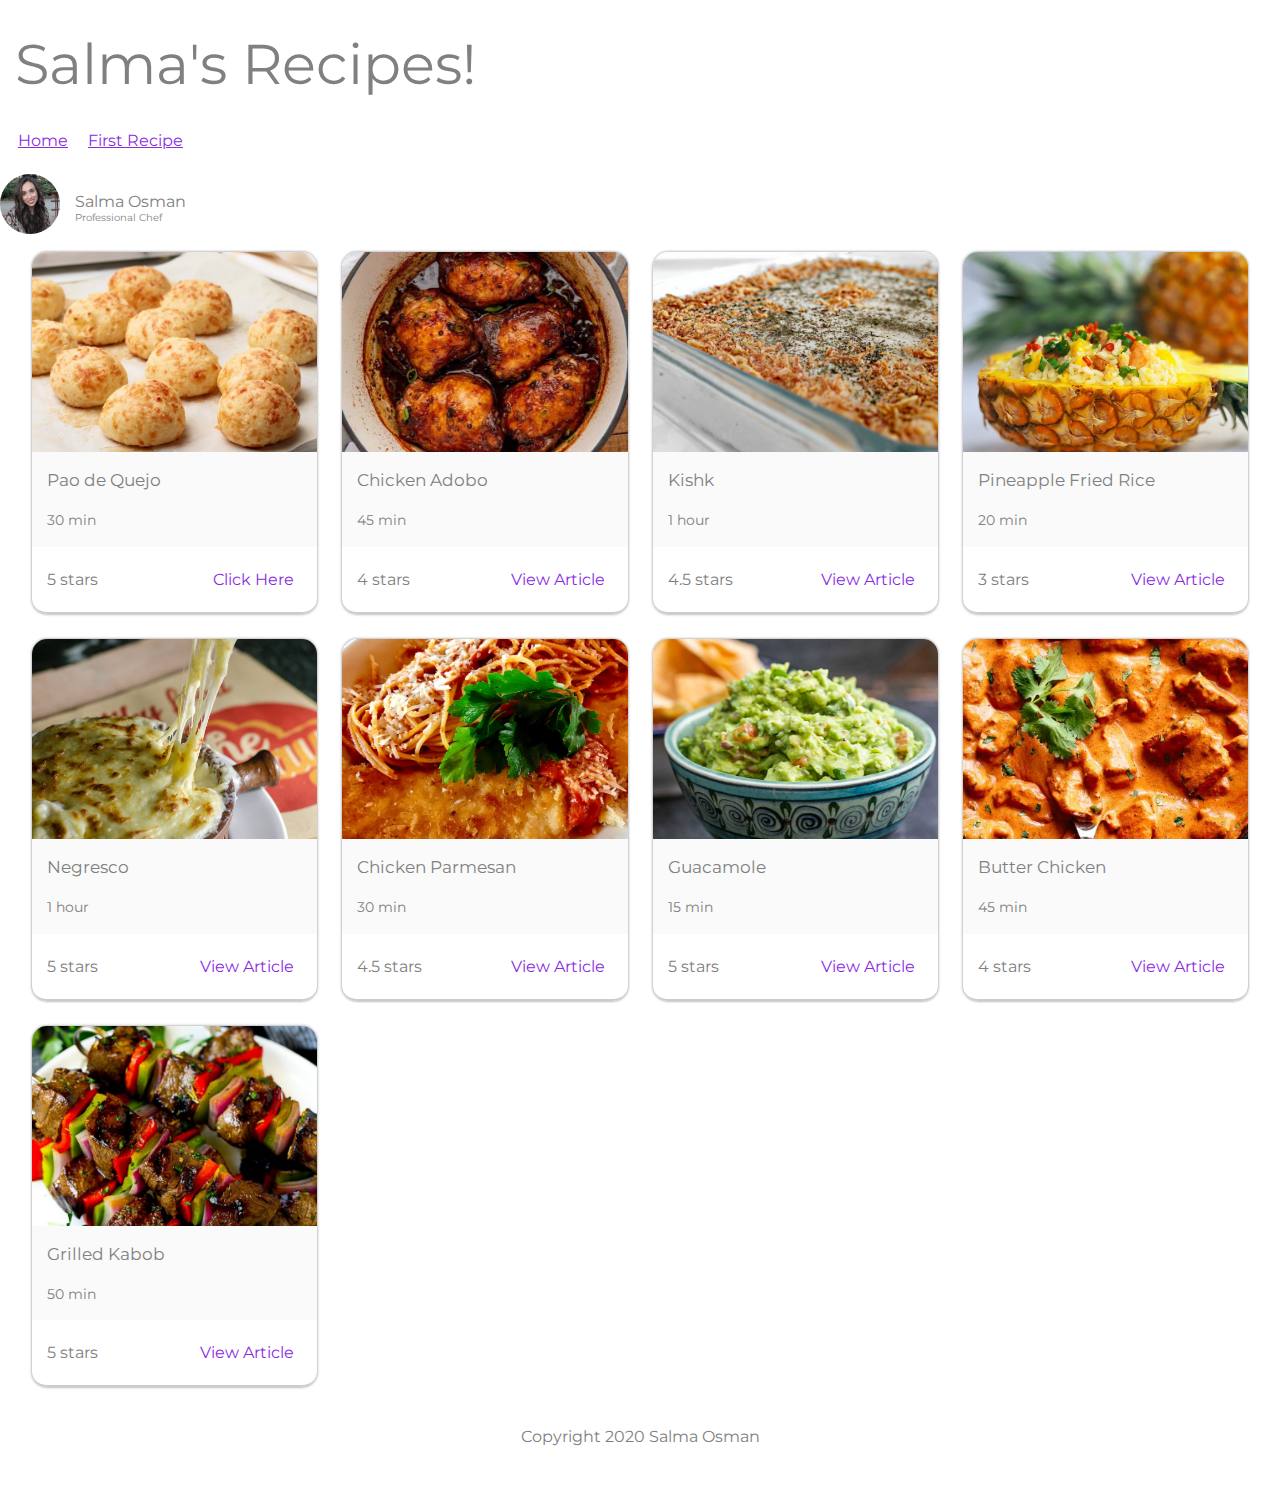
<file: Official_Blog/index.html>
<!DOCTYPE html>
<html lang="en">

<head>
    <meta charset="utf-8">
    <meta name="viewport" content="width=device-width, initial-scale=1, minimum-scale=1" />
    <title>Salma's Blog Post!</title>
    <meta name="author" content="Salma Osman">
    <link rel="stylesheet" href="CSS/blog-website-css/blog-website.css">
    <link href="CSS/blog-post-css/blog-post.css" rel="stylesheet">
    <link href="https://fonts.googleapis.com/css2?family=Montserrat:wght@300;400&display=swap" rel="stylesheet">
    <!--montserrat-->
    <link href="https://fonts.googleapis.com/css2?family=Montserrat:wght@700&display=swap" rel="stylesheet">
    <!--bold montserrat-->
    <link href="https://fonts.googleapis.com/css2?family=Montserrat:ital,wght@0,700;1,400&display=swap"
        rel="stylesheet">
</head>

<body>
    <div class="top-header">
        <header>
            Salma's Recipes!
        </header>
        <ul>
            <li><a href="index.html">Home</a></li>
            <li><a href="HTML/blog-post.html">First Recipe</a></li>
        </ul>
        <div class="intro">
            <div class="crop">
            </div>
            <!--author picture-->
            <div class="author">
                <div class="author-name">Salma Osman</div>
                <div class="author-description">Professional Chef</div>
            </div>
        </div>
    </div>
    <br>
    <div class="cards">
        <div class="card">
            <img src="IMAGES/pao.jpeg" alt="pao" class="card-image">
            <div class="card-content">
                <p> Pao de Quejo

                </p>
                <p> 30 min</p>
            </div>
            <div class="card-info">
                <div class="stars">
                    5 stars
                </div>
                <div class="view-article">
                    <a href="HTML/blog-post.html" class="card-link">Click Here</a>
                </div>
            </div>
        </div>
        <div class="card">
            <img src="IMAGES/chicken.jpg" alt="adobo chicken" class="card-image">
            <div class="card-content">
                <p> Chicken Adobo

                </p>
                <p> 45 min</p>
            </div>
            <div class="card-info">
                <div class="stars">
                    4 stars
                </div>
                <div class="view-article">
                    <a href="HTML/norecipe.html" class="card-link">View Article</a>
                </div>
            </div>
        </div>
        <div class="card">
            <img src="IMAGES/kishk.jpg" alt="kishk" class="card-image">
            <div class="card-content">
                <p> Kishk

                </p>
                <p> 1 hour</p>
            </div>
            <div class="card-info">
                <div class="stars">
                    4.5 stars
                </div>
                <div class="view-article">
                    <a href="HTML/norecipe.html" class="card-link">View Article</a>
                </div>
            </div>
        </div>
        <div class="card">
            <img src="IMAGES/Pineapple.jpg" alt="pineapple chicken fried rice" class="card-image">
            <div class="card-content">
                <p> Pineapple Fried Rice

                </p>
                <p> 20 min</p>
            </div>
            <div class="card-info">
                <div class="stars">
                    3 stars
                </div>
                <div class="view-article">
                    <a href="HTML/norecipe.html" class="card-link">View Article</a>
                </div>
            </div>
        </div>
        <div class="card">
            <img src="IMAGES/negresco.jpg" alt="negresco" class="card-image">
            <div class="card-content">
                <p> Negresco

                </p>
                <p> 1 hour</p>
            </div>
            <div class="card-info">
                <div class="stars">
                    5 stars
                </div>
                <div class="view-article">
                    <a href="HTML/norecipe.html" class="card-link">View Article</a>
                </div>
            </div>
        </div>
        <div class="card">
            <img src="IMAGES/chickenparm.jpg" alt="chickenparm" class="card-image">
            <div class="card-content">
                <p> Chicken Parmesan

                </p>
                <p> 30 min</p>
            </div>
            <div class="card-info">
                <div class="stars">
                    4.5 stars
                </div>
                <div class="view-article">
                    <a href="HTML/norecipe.html" class="card-link">View Article</a>
                </div>
            </div>
        </div>
        <div class="card">
            <img src="IMAGES/guac.jpg" alt="guac" class="card-image">
            <div class="card-content">
                <p> Guacamole

                </p>
                <p> 15 min</p>
            </div>
            <div class="card-info">
                <div class="stars">
                    5 stars
                </div>
                <div class="view-article">
                    <a href="HTML/norecipe.html" class="card-link">View Article</a>
                </div>
            </div>
        </div>
        <div class="card">
            <img src="IMAGES/Butter.jpg" alt="butter chicken" class="card-image">
            <div class="card-content">
                <p> Butter Chicken

                </p>
                <p> 45 min</p>
            </div>
            <div class="card-info">
                <div class="stars">
                    4 stars
                </div>
                <div class="view-article">
                    <a href="HTML/norecipe.html" class="card-link">View Article</a>
                </div>
            </div>
        </div>
        <div class="card">
            <img src="IMAGES/kabob.jpg" alt="kabob" class="card-image">
            <div class="card-content">
                <p> Grilled Kabob

                </p>
                <p> 50 min</p>
            </div>
            <div class="card-info">
                <div class="stars">
                    5 stars
                </div>
                <div class="view-article">
                    <a href="HTML/norecipe.html" class="card-link">View Article</a>
                </div>
            </div>
        </div>
    </div>
    <footer>
        Copyright 2020 Salma Osman
    </footer>
</body>

</html>
</file>
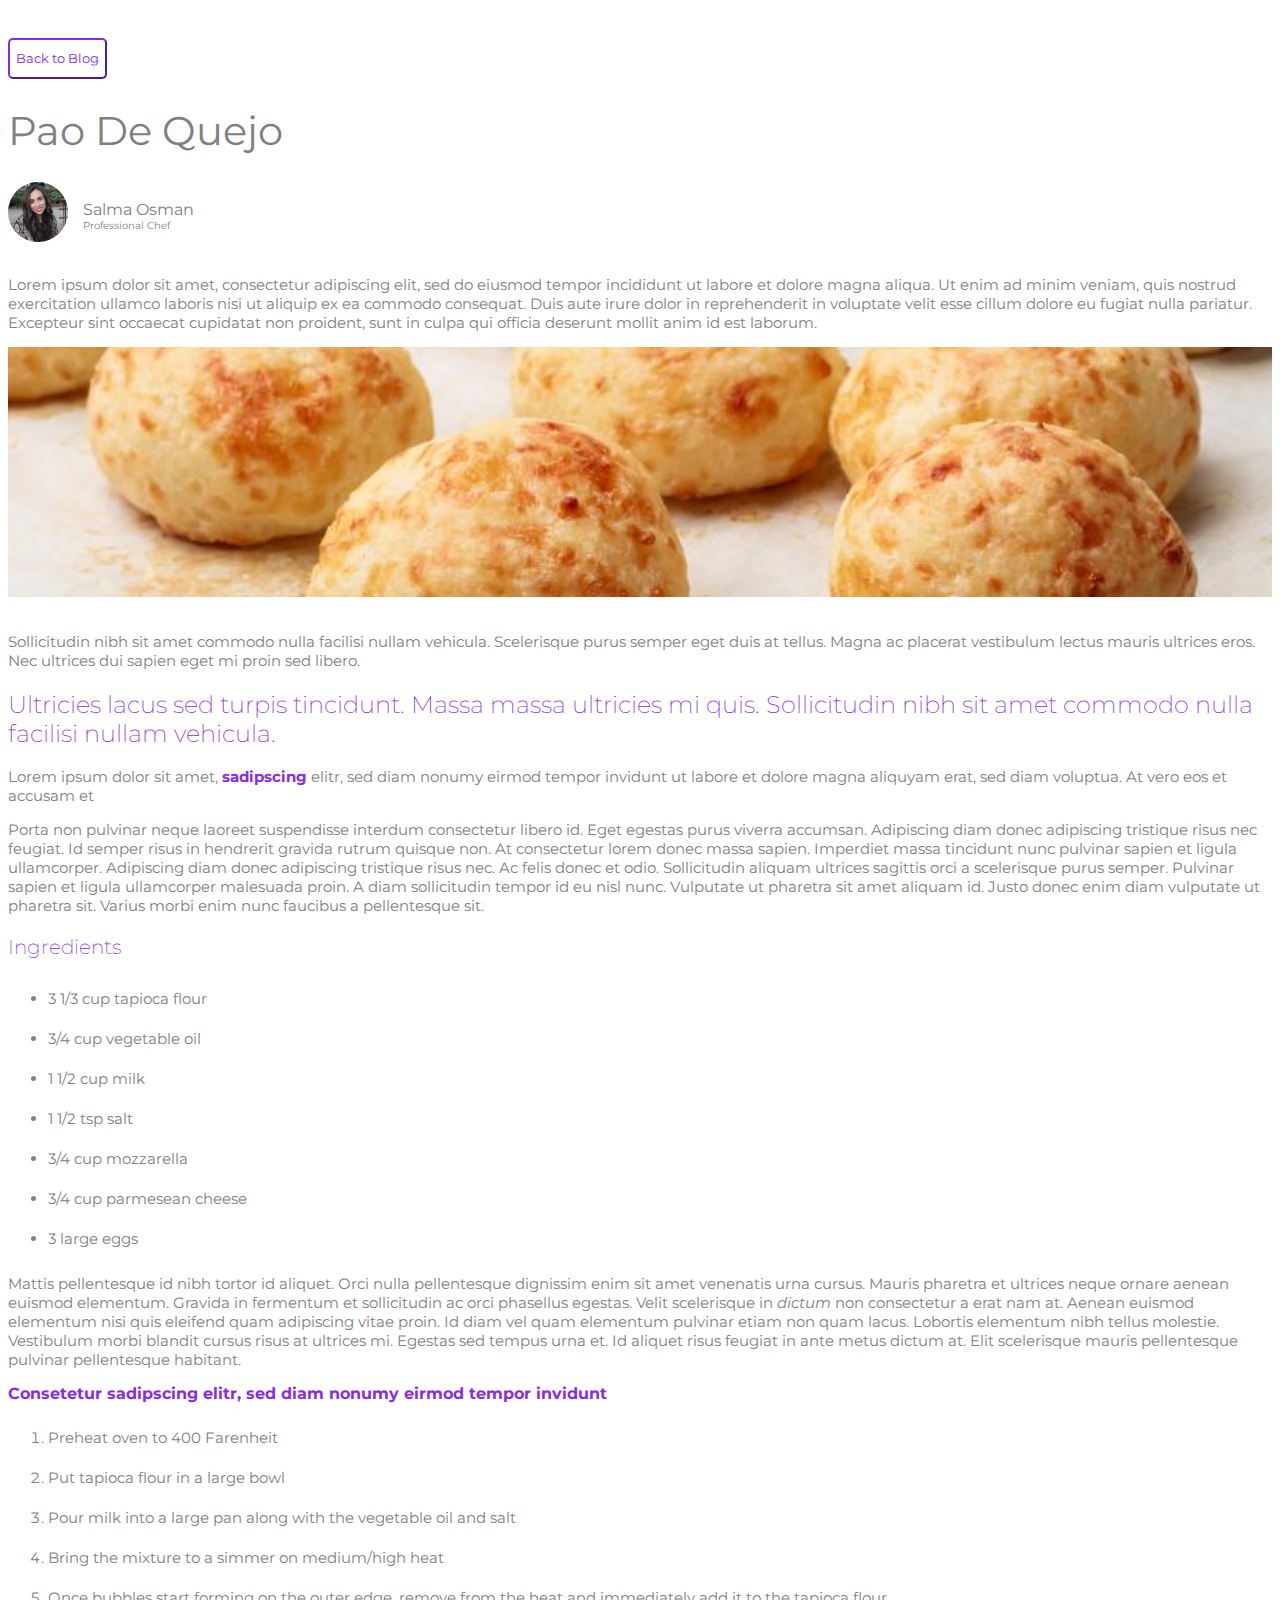
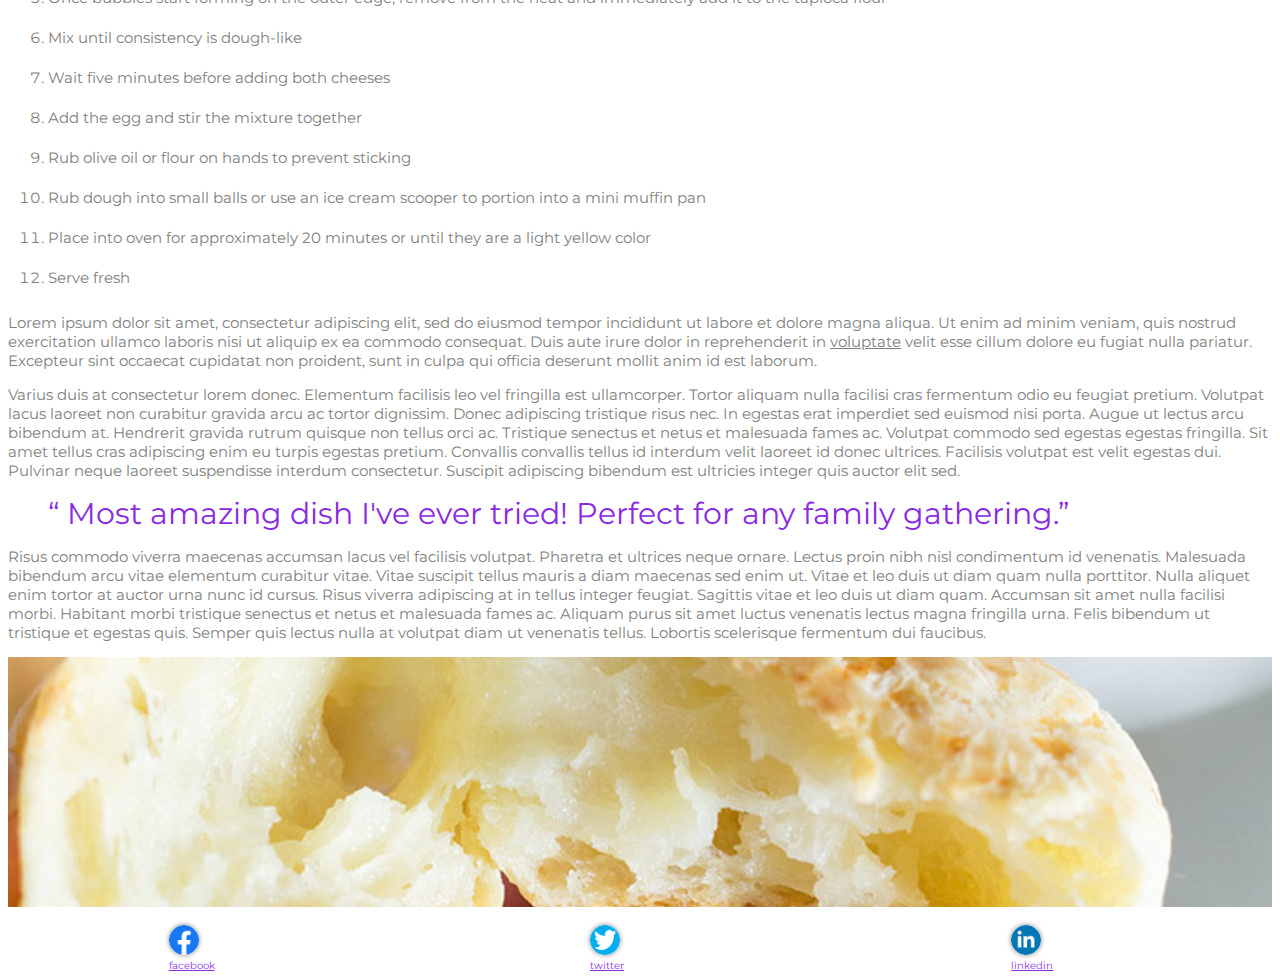
<file: Official_Blog/HTML/blog-post.html>
<!DOCTYPE html>
<html lang="en">

<head>
    <meta charset="utf-8">
    <title>Salma's First Blogs</title>
    <link href="../CSS/blog-post-css/blog-post.css" rel="stylesheet">
    <link href="https://fonts.googleapis.com/css2?family=Montserrat:wght@300;400&display=swap" rel="stylesheet">
    <!--montserrat-->
    <link href="https://fonts.googleapis.com/css2?family=Montserrat:wght@700&display=swap" rel="stylesheet">
    <!--bold montserrat-->
    <link href="https://fonts.googleapis.com/css2?family=Montserrat:ital,wght@0,700;1,400&display=swap"
        rel="stylesheet">
    <!--italics montserrat-->
</head>

<body>
    <article>
        <header>
            <div class="container-1">
                <div class="button">
                    <a href="../index.html">
                        <button>Back to Blog</button>
                    </a>
                </div>
                <h1 id="blog-title" class="text">Pao De Quejo</h1>
                <div class="intro">
                    <div class="crop">
                    </div>
                    <!--author picture-->
                    <div class="author">
                        <div class="author-name">Salma Osman</div>
                        <div class="author-description">Professional Chef</div>
                    </div>
                </div>
            </div>
        </header>
        <section>
            <div class="container-2">
                </br>
                <p id="intro-p" class="text">Lorem ipsum dolor sit amet, consectetur adipiscing elit, sed do eiusmod
                    tempor
                    incididunt ut
                    labore et dolore magna aliqua. Ut enim ad minim veniam, quis nostrud exercitation ullamco laboris
                    nisi
                    ut
                    aliquip ex ea commodo consequat. Duis aute irure dolor in reprehenderit in voluptate velit esse
                    cillum
                    dolore eu
                    fugiat nulla pariatur. Excepteur sint occaecat cupidatat non proident, sunt in culpa qui officia
                    deserunt
                    mollit
                    anim id est laborum.</p>
            </div>
            <div class="container-3">
            </div>
            <div class="container-4">
                <p class="text" id="underpic">
                    Sollicitudin nibh sit amet
                    commodo nulla facilisi nullam vehicula. Scelerisque purus semper eget duis at tellus. Magna ac
                    placerat
                    vestibulum lectus mauris ultrices eros. Nec ultrices dui sapien eget mi proin sed libero.
                </p>
                <h2>Ultricies lacus sed turpis tincidunt. Massa massa ultricies mi quis. Sollicitudin nibh sit amet
                    commodo
                    nulla
                    facilisi nullam vehicula.
                </h2>
                <p class="text">Lorem ipsum dolor sit amet, <strong>sadipscing</strong> elitr, sed diam nonumy
                    eirmod
                    tempor invidunt ut labore et dolore magna aliquyam erat, sed diam voluptua. At vero eos et accusam
                    et
                </p>
            </div>
            <div class=container-5>
                <p class="text">
                    Porta non pulvinar neque laoreet suspendisse interdum consectetur libero id. Eget egestas purus
                    viverra
                    accumsan. Adipiscing diam donec adipiscing tristique risus nec feugiat. Id semper risus in hendrerit
                    gravida
                    rutrum quisque non. At consectetur lorem donec massa sapien. Imperdiet massa tincidunt nunc pulvinar
                    sapien
                    et ligula ullamcorper. Adipiscing diam donec adipiscing tristique risus nec. Ac felis donec et odio.
                    Sollicitudin aliquam ultrices sagittis orci a scelerisque purus semper. Pulvinar sapien et ligula
                    ullamcorper malesuada proin. A diam sollicitudin tempor id eu nisl nunc. Vulputate ut pharetra sit
                    amet
                    aliquam id. Justo donec enim diam vulputate ut pharetra sit. Varius morbi enim nunc faucibus a
                    pellentesque
                    sit. </p>
            </div>
            <div class="container-6">
            </div>
            <div class="container-7">
                <h3 name="recipe"> Ingredients</h3>
                <ul class="text">
                    <li class="text">3 1/3 cup tapioca flour</li>
                    <li class="text">3/4 cup vegetable oil</li>
                    <li class="text"> 1 1/2 cup milk</li>
                    <li class="text">1 1/2 tsp salt</li>
                    <li class="text">3/4 cup mozzarella</li>
                    <li class="text">3/4 cup parmesean cheese</li>
                    <li class="text">3 large eggs</li>
                </ul>
            </div>
            <div class="container-9">
                <p class="text">
                    Mattis pellentesque id nibh tortor id aliquet. Orci nulla pellentesque dignissim enim sit amet
                    venenatis
                    urna cursus. Mauris pharetra et ultrices neque ornare aenean euismod elementum. Gravida in fermentum
                    et
                    sollicitudin ac orci phasellus egestas. Velit scelerisque in <i>dictum</i> non consectetur a erat
                    nam
                    at.
                    Aenean
                    euismod elementum nisi quis eleifend quam adipiscing vitae proin. Id diam vel quam elementum
                    pulvinar
                    etiam
                    non quam lacus. Lobortis elementum nibh tellus molestie. Vestibulum morbi blandit cursus risus at
                    ultrices
                    mi. Egestas sed tempus urna et. Id aliquet risus feugiat in ante metus dictum at. Elit scelerisque
                    mauris
                    pellentesque pulvinar pellentesque habitant.</p>
                <h4 class="bold">Consetetur sadipscing elitr, sed diam nonumy eirmod tempor invidunt</h4>
            </div>
            <div class="container-10">
                <ol class="text">
                    <li class="text">Preheat oven to 400 Farenheit</li>
                    <li class="text">Put tapioca flour in a large bowl</li>
                    <li class="text">Pour milk into a large pan along with the vegetable oil and salt</li>
                    <li class="text">Bring the mixture to a simmer on medium/high heat</li>
                    <li class="text">Once bubbles start forming on the outer edge, remove from the heat and immediately
                        add
                        it to the tapioca flour</li>
                    <li class="text">Mix until consistency is dough-like</li>
                    <li class="text">Wait five minutes before adding both cheeses</li>
                    <li class="text">Add the egg and stir the mixture together</li>
                    <li class="text">Rub olive oil or flour on hands to prevent sticking</li>
                    <li class="text">Rub dough into small balls or use an ice cream scooper to portion into a mini
                        muffin
                        pan</li>
                    <li class="text">Place into oven for approximately 20 minutes or until they are a light yellow color
                    </li>
                    <li class="text">Serve fresh</li>
                </ol>
            </div>
            <div class="container-11">
                <p class="text">
                    Lorem ipsum dolor sit amet, consectetur adipiscing elit, sed do eiusmod tempor incididunt ut labore
                    et
                    dolore magna aliqua. Ut enim ad minim veniam, quis nostrud exercitation ullamco laboris nisi ut
                    aliquip
                    ex
                    ea commodo consequat. Duis aute irure dolor in reprehenderit in <u>voluptate</u> velit esse cillum
                    dolore eu
                    fugiat
                    nulla pariatur. Excepteur sint occaecat cupidatat non proident, sunt in culpa qui officia deserunt
                    mollit
                    anim id est laborum. </p>
            </div>
            <div class="container-12">
                <p class="text">
                    Varius duis at consectetur lorem donec. Elementum facilisis leo vel fringilla est ullamcorper.
                    Tortor
                    aliquam nulla facilisi cras fermentum odio eu feugiat pretium. Volutpat lacus laoreet non curabitur
                    gravida
                    arcu ac tortor dignissim. Donec adipiscing tristique risus nec. In egestas erat imperdiet sed
                    euismod
                    nisi
                    porta. Augue ut lectus arcu bibendum at. Hendrerit gravida rutrum quisque non tellus orci ac.
                    Tristique
                    senectus et netus et malesuada fames ac. Volutpat commodo sed egestas egestas fringilla. Sit amet
                    tellus
                    cras adipiscing enim eu turpis egestas pretium. Convallis convallis tellus id interdum velit laoreet
                    id
                    donec ultrices. Facilisis volutpat est velit egestas dui. Pulvinar neque laoreet suspendisse
                    interdum
                    consectetur. Suscipit adipiscing bibendum est ultricies integer quis auctor elit sed. </p>
            </div>
            <div class="container-13">
                <q class="text" id="quote">
                    Most amazing dish I've ever tried! Perfect for any family gathering.</q>
            </div>
            <div class="container-14">
                <p class="text" id="inline-p">
                    Risus commodo viverra maecenas accumsan lacus vel facilisis volutpat. Pharetra et ultrices neque
                    ornare.
                    Lectus proin nibh nisl condimentum id venenatis. Malesuada bibendum arcu vitae elementum curabitur
                    vitae.
                    Vitae suscipit tellus mauris a diam maecenas sed enim ut. Vitae et leo duis ut diam quam nulla
                    porttitor.
                    Nulla aliquet enim tortor at auctor urna nunc id cursus. Risus viverra adipiscing at in tellus
                    integer
                    feugiat. Sagittis vitae et leo duis ut diam quam. Accumsan sit amet nulla facilisi morbi. Habitant
                    morbi
                    tristique senectus et netus et malesuada fames ac. Aliquam purus sit amet luctus venenatis lectus
                    magna
                    fringilla urna. Felis bibendum ut tristique et egestas quis. Semper quis lectus nulla at volutpat
                    diam
                    ut
                    venenatis tellus. Lobortis scelerisque fermentum dui faucibus.</p>
            </div>
            <div class="container-8">
            </div>
            </br>
        </section>
    </article>
    <footer class="features">
        <figure>
            <img src="../IMAGES/facebook.png" alt="facebook">
            <figcaption>
                <a href="https://www.facebook.com/"> facebook</a>
            </figcaption>
        </figure>
        <figure>
            <img src="../IMAGES/twitter.png" alt="twitter">
            <figcaption>
                <a href="https://www.twitter.com/"> twitter</a>
            </figcaption>
        </figure>
        <figure>
            <img src="../IMAGES/linkedin.webp" alt="linkedin">
            <figcaption>
                <a href="https://www.linkedin.com/"> linkedin</a>
            </figcaption>
        </figure>
    </footer>

</html>
</file>
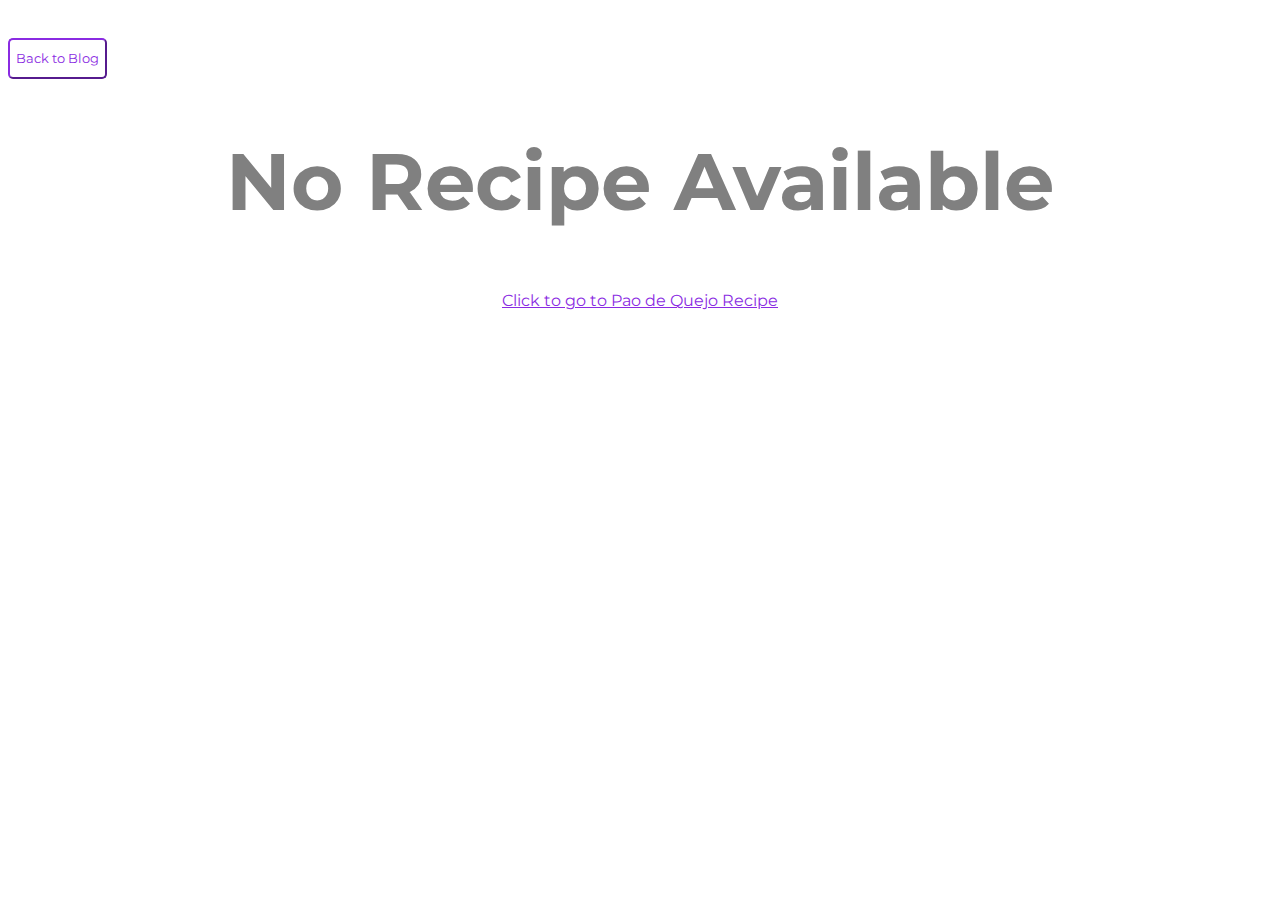
<file: Official_Blog/HTML/norecipe.html>
<!DOCTYPE html>

<head>
    <title>No Recipe Available</title>
    <meta charset="utf-8">
    <link href="https://fonts.googleapis.com/css2?family=Montserrat:wght@300;400&display=swap" rel="stylesheet">
    <link rel="stylesheet" href="../CSS/norecipe.css">
</head>

<body>
    <div class="button">
        <a href="../index.html">
            <button>Back to Blog</button>
        </a>
    </div>
    <h1>No Recipe Available</h1>
    <div class="centered-button">
        <a href="blog-post.html">Click to go to Pao de Quejo Recipe
        </a>
    </div>
</body>
</file>
<file: Official_Blog/CSS/blog-website-css/blog-website.css>
@import "blog-website-author.css";
@import "blog-website-cards.css";
@import "blog-website-media.css";
img {
    height: 200px;
    width: 200px;
    object-fit: cover;
    border-top-left-radius: 15px;
    border-top-right-radius: 15px;
}
header {
    font-family: 'Montserrat', sans-serif;
    color: gray;
    font-size: 3.5em;
    padding-top: 30px;
    padding-bottom: 10px;
    text-align: left;
    padding-left: 15px;
}
#crop {
    border-radius: 50%;
    width: 50px;
    height: 50px;
    background-image: url("../../IMAGES/contact-photo.JPG");
    background-size: cover;
}

.stars {
    color: gray;
}
footer {
    font-family: 'Montserrat', sans-serif;
    color: gray;
    padding: 40px;
    text-align: center;
}

html {
    margin: 0;
    padding: 0;
    border: 0;
    outline: 0;
}

body, html {
    width: 100%;
    min-height: 100%;
    margin: 0;
}
a {
    display: block;
    padding: 8px;
}
li {
    display: inline-block;
    text-align: center;
    background-color: white;
}
ul {
    list-style-type: none;
    margin: 0;
    padding: 5px;
    font-family: 'Montserrat', sans-serif;
    float: center;
    padding-left: 10px;
  }
</file>
<file: Official_Blog/CSS/blog-post-css/blog-post.css>
@import "blog-post-mediaquery.css";   
@import "blog-post-con.css";
@import "blog-post-headers.css";

.text {
    font-family: 'Montserrat', sans-serif;
    font-size: 15px;
    color: gray;
}
#blog-title {
    font-family: 'Montserrat', sans-serif;
    font-size: 40px;
    font-weight: 400;
    color: gray;
}
.author-name {
    font-family: 'Montserrat', sans-serif;
    font-weight: 400;
    color: gray;
}
.author-description {
    font-family: 'Montserrat', sans-serif;
    font-size: 10px;
    color: gray;
}
a {
    font-family: 'Montserrat', sans-serif;
}
.intro {
    display:flex;
    flex-direction: row;
    text-align: left;
}
.author {
    padding-left: 15px;
    padding-top:18px;
}
a {
    color: blueviolet;
}
strong {
    font-family: 'Montserrat', sans-serif;
    font-weight: 400px;
    color: blueviolet;
}
i {
    font-family: 'Montserrat', sans-serif;
}
#quote {
    display: block;
    padding-left: 40px;
    padding-right: 40px;
    padding-bottom: auto;
    font-size: 30px;
    color: blueviolet;
}
ol {
    line-height: 40px;
}
ul {
    line-height: 40px;
}
.crop {
    border-radius: 50%;
    width: 60px;
    height: 60px;
    background-image: url("../../IMAGES/contact-photo.JPG");
    background-size: cover;
}
.features {
    display: flex;
    flex-direction: row;
}
.features figure {
    width: 100px;
    margin: auto;
}
.features figure img {
    width: 30px;
    text-align: center;
    border-radius: 50%;
    box-shadow: gray 0 0 5px;
}
.features figure figcaption {
    font-family: 'Montserrat', sans-serif;
    color: gray;
    font-size: 10px;
}
button {
    font-family: 'Montserrat', sans-serif;
    line-height: 35px;
    background-color: white;
    color: blueviolet;
    border-color: blueviolet;
    border-radius: 5px;
}
.button {
    display: flex;
    align-items: flex-start;
    justify-content: left;
    padding-bottom: 0px;
    padding-top: 30px;  
    }
a:hover {
    text-decoration: underline;
    color: blue;
}
</file>
<file: Official_Blog/CSS/norecipe.css>
h1 {
    font-family: 'Montserrat', sans-serif;
    color: gray;
    text-align: center;
    font-size: 80px;
}
button {
    font-family: 'Montserrat', sans-serif;
    line-height: 35px;
    background-color: white;
    color: blueviolet;
    border-color: blueviolet;
    border-radius: 5px;
}
.button {
    display: flex;
    align-items: flex-start;
    justify-content: left;
    padding-bottom: 0px;
    padding-top: 30px;  
    }
 a {
    font-family: 'Montserrat', sans-serif;
    line-height: 35px;
    background-color: white;
    color: blueviolet;
    text-align: center;
 }
 .centered-button {
     text-align: center;
 }
</file>
